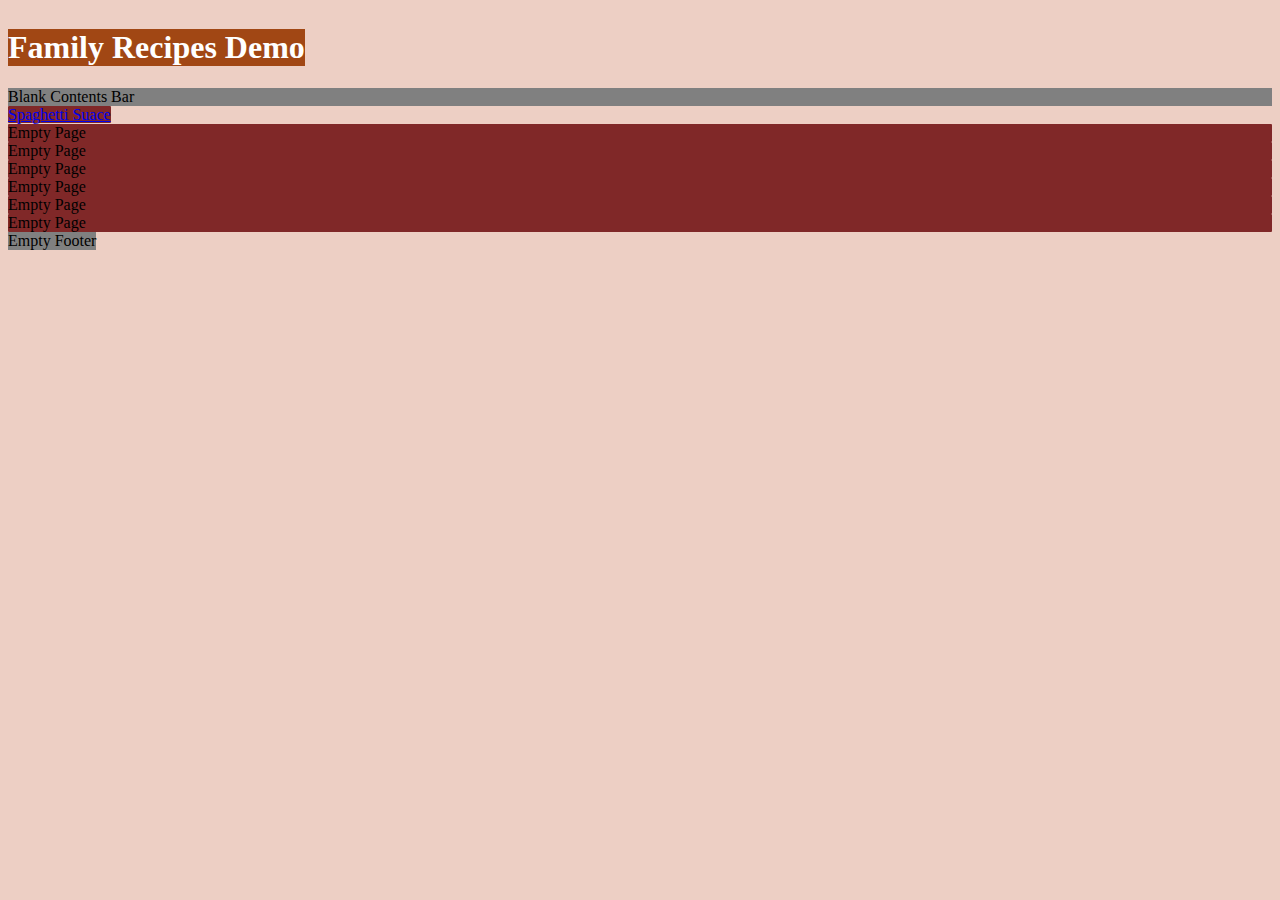
<file: index.html>
<!DOCTYPE html>
<html lang="en">
    <head>
        <meta charset="UTF-8">
        <meta name="veiwport" content="width=device-width, inital-scale=1.0">
        <title>Odin Project</title>
        <link rel="stylesheet" href="style.css">
    </head>
    <body>
        <h1 class="header">Family Recipes Demo</h1>
        <div class="info-bar">Blank Contents Bar</div>
        <div class="recipes">
            <a class="dish" href="recipes/spaghetti-suace.html">Spaghetti Suace</a>
            <div class="dish">Empty Page</div>
            <div class="dish">Empty Page</div>
            <div class="dish">Empty Page</div>
            <div class="dish">Empty Page</div>
            <div class="dish">Empty Page</div>
            <div class="dish">Empty Page</div>
        </div>
        <div class="footer">Empty Footer</div>
    </body>
</html>
</file>
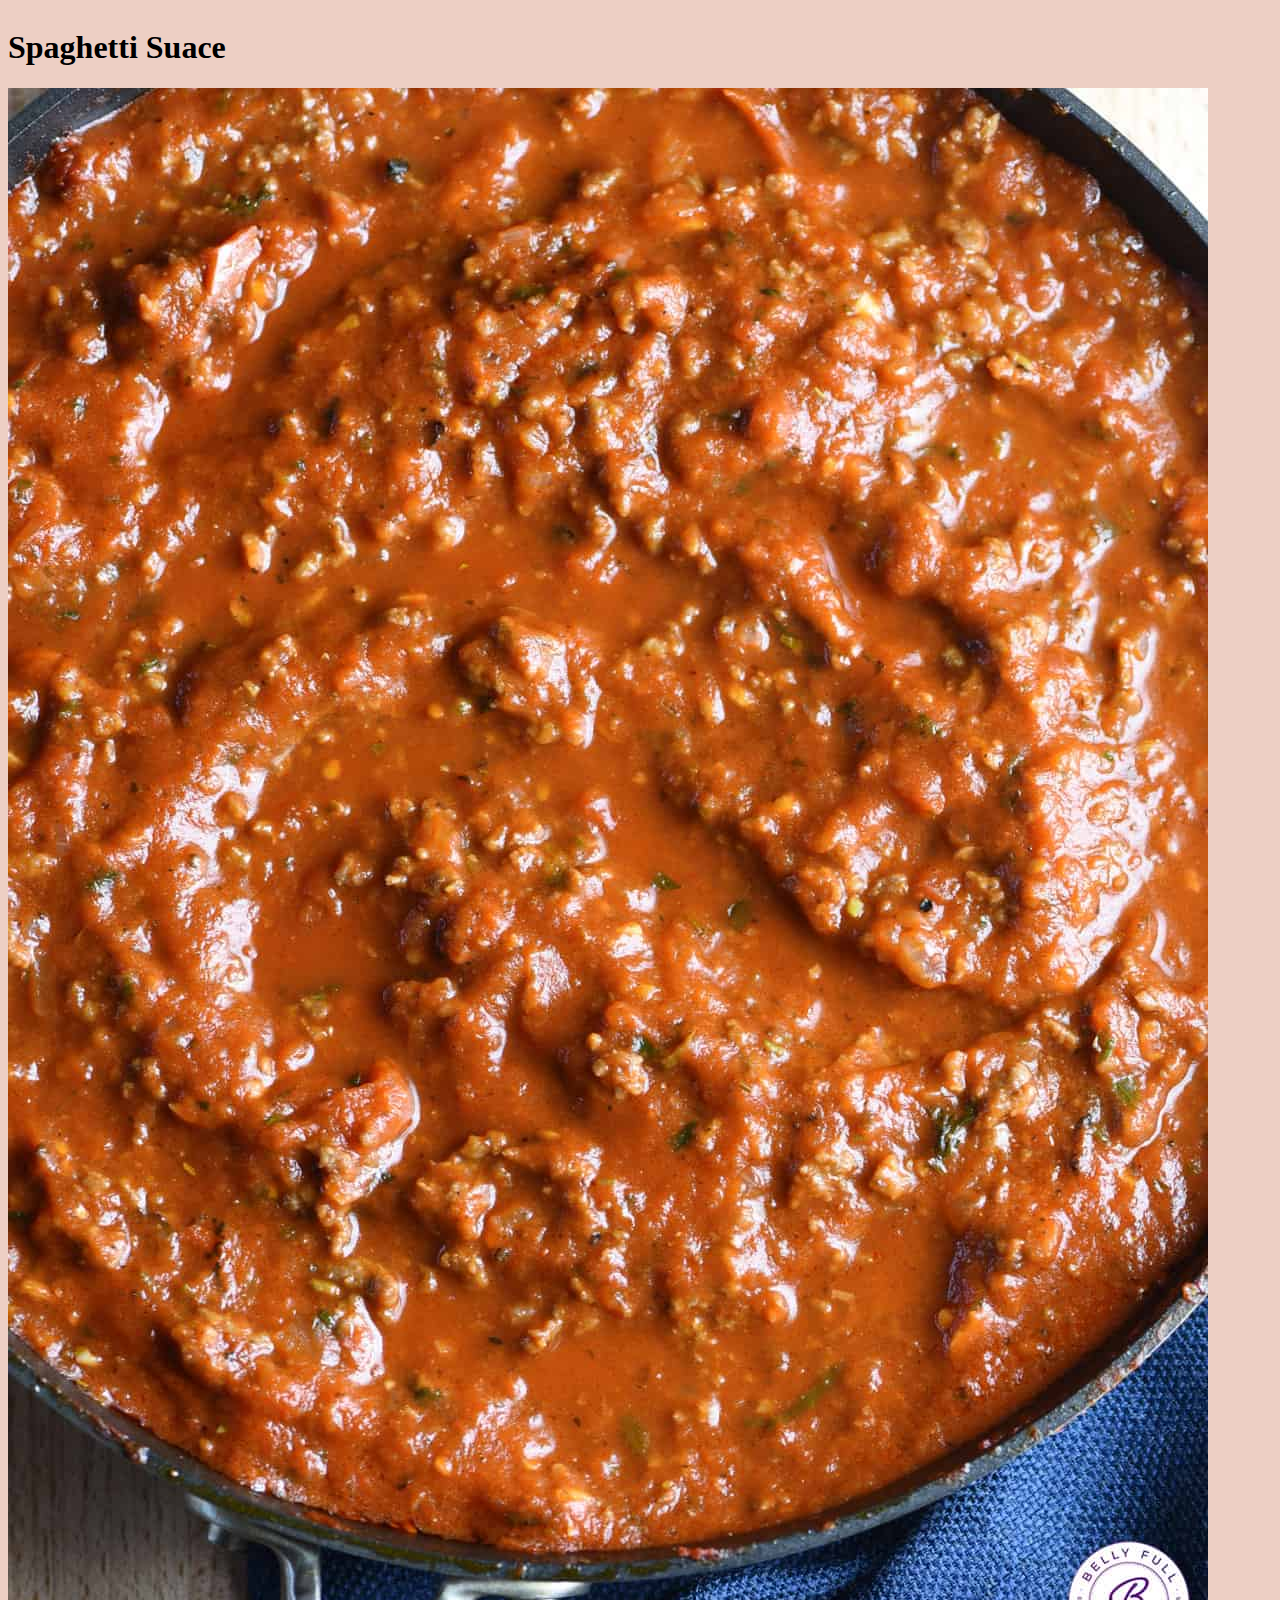
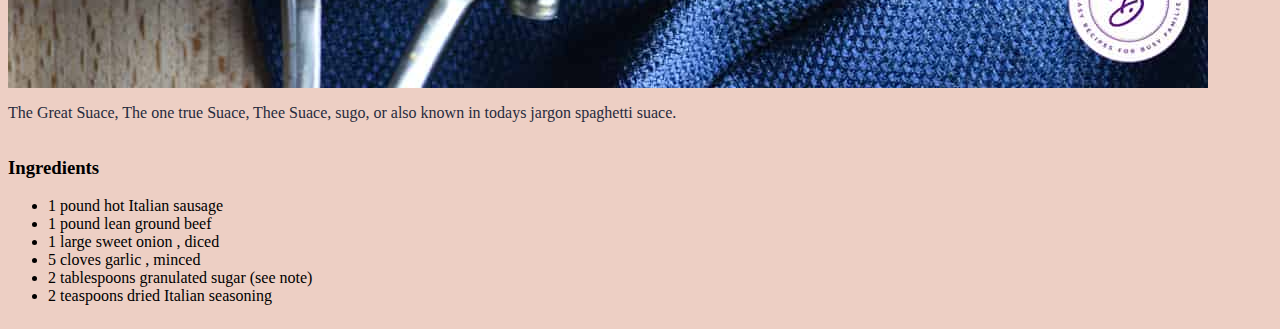
<file: recipes/spaghetti-suace.html>
<!DOCTYPE html>
<html lang="en">
    <head>
        <meta charset="UTF-8">
        <meta name="veiwport" content="width=device-width, inital-scale=1.0">
        <link rel="stylesheet" href="../style.css">
        <title>Odin Recipes</title>
    </head>
    <body>
        <h1>Spaghetti Suace</h1>
        <div class="main-img">
            <img src="../images/Spaghetti-Sauce-Pot.jpg" alt="A great pot of Suace">
        </div>
        <p>
            The Great Suace, The one true Suace, Thee Suace, sugo, or also known in todays jargon
            spaghetti suace.
        </p>
        <div class="Ingredients">
            <h3>Ingredients</h3>
                <ul>
                    <li>1 pound hot Italian sausage</li>
                    <li>1 pound lean ground beef</li>
                    <li>1 large sweet onion , diced</li>
                    <li>5 cloves garlic , minced</li>
                    <li>2 tablespoons granulated sugar (see note)</li>
                    <li>2 teaspoons dried Italian seasoning</li>
                </ul>
        </div>
    </body>
</html>
</file>
<file: style.css>
body {
    background-color: #edcfc4;
    display: flex;
    flex-direction: column;
    flex: 1;
}
.header {
    color: white;
    background-color: #a14714;
    width: fit-content;
    /* display: flex;
    justify-content: center; */
}
.info-bar {
    background-color: gray;
}
.dish {
    border-radius: 1px;
    background-color: rgb(128, 40, 40);
}
.footer {
    background-color: gray;
    width: fit-content;
}
p {
    color: #272b3c;
}
.Ingredients {
    background-color: #edcfc4;
    padding: px;
}

.main-img {
    display: flex;
    flex: auto;
}
</file>
